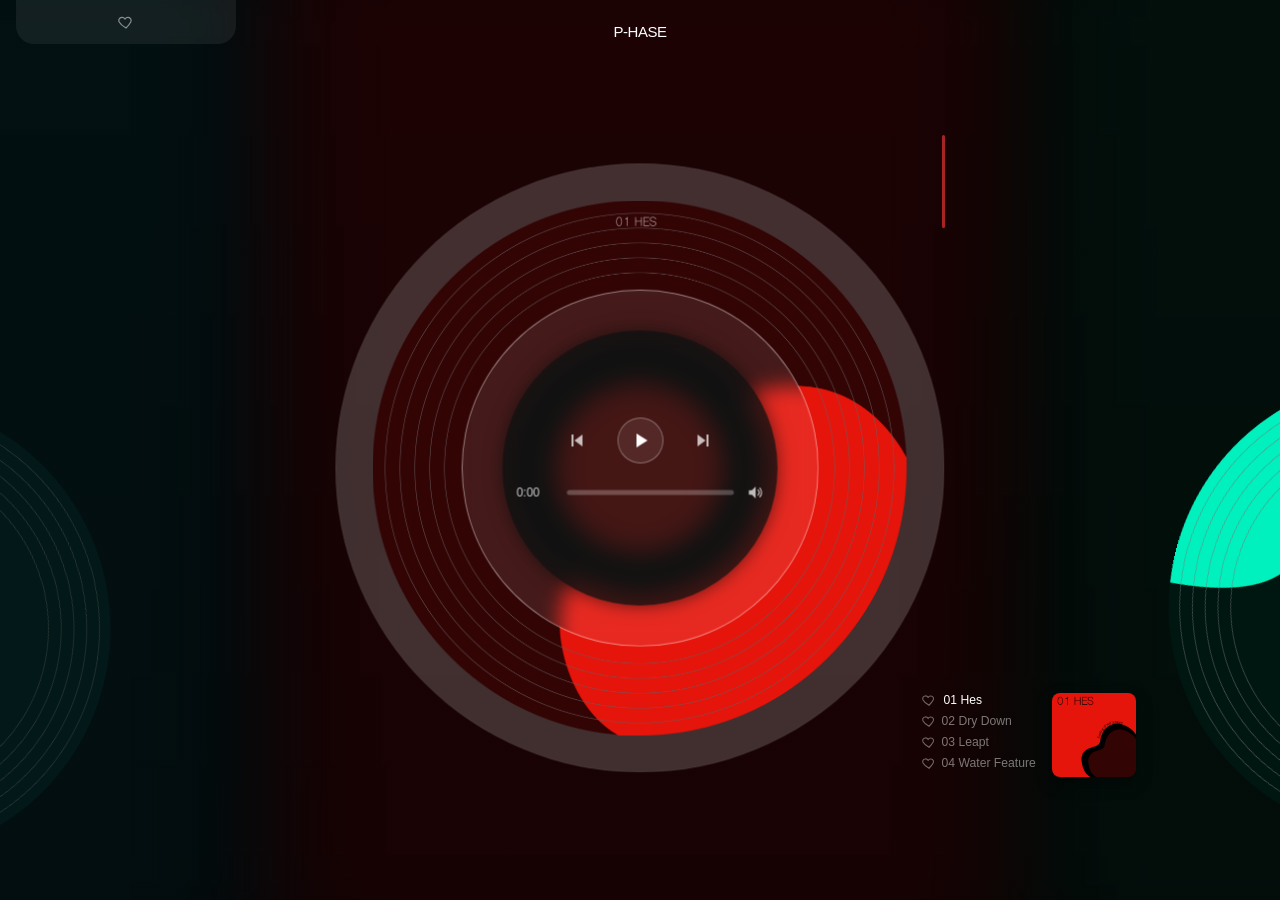
<file: assignment_2/index.html>
<!DOCTYPE html>
<html lang="en">

<!--
  DEVELOPMENT PROCESS / AI USE

  I designed the overall layout, visual direction and interactions for this
  music player myself. I built and tested the website while developing the
  different interactions, and used ChatGPT as a supporting tool when I got
  stuck on parts of the coding or needed help understanding how to make an
  interaction work.

  I continued adjusting the layout, animation values and visual effects by
  testing them in the browser. I also used ChatGPT to help organise and clean
  up the final HTML, CSS and JavaScript after the main website was built.

  The track cover artwork and visual identity were created by me in Adobe
  Illustrator. The browser title icon is also based on the track artwork
  I created for this project.
-->

<head>
  <meta charset="UTF-8">
  <meta name="viewport" content="width=device-width, initial-scale=1.0">

  <title>P-HASE MUSIC ALBUM</title>

  <link rel="icon" type="image/png" href="images/WebTitleIcon.png">
  <link rel="stylesheet" href="style.css">
</head>

<body>

  <main class="player" id="player">

    <!--
      I wanted the background to change together with the tracks instead of
      changing to separate pages. This helps the four songs feel like they
      belong to the same album while each one still has its own colour.
    -->

    <div class="background-viewport">
      <div class="background-strip" id="backgroundStrip"></div>
    </div>

    <header class="header">
      <h1>P-HASE</h1>
    </header>

    <!--
      I added a small liked-tracks panel in the top-left corner.
      Once a track is liked, hovering or focusing the panel reveals
      the saved tracks so the user can quickly return to them.
    -->

    <section
      class="preferences-panel"
      id="preferencesPanel"
      aria-label="Liked tracks"
    >

      <svg
        class="pref-heart-icon"
        viewBox="0 0 24 24"
        aria-hidden="true"
      >
        <path
          fill="currentColor"
          d="M12 21s-7.6-4.35-10.2-9.1C.4 8.9 1.9 5.4 5.6 5c2.2-.25 3.9.95 4.9 2.5C11.4 6 13.1 4.8 15.3 5c3.6.4 5.2 3.9 3.8 6.9C16.6 16.65 12 21 12 21z"
        ></path>
      </svg>

      <div
        class="preferences-list"
        id="preferencesList"
      ></div>

    </section>

    <!--
      I kept the track description hidden most of the time because I wanted
      the main interface to stay minimal. Hovering over the small colour
      indicator reveals the short interpretation I wrote for each track.
    -->

    <section
      class="track-story"
      id="trackStory"
      tabindex="0"
      aria-label="Current track description — hover or focus to reveal"
      aria-live="polite"
    >

      <div
        class="track-story-accent"
        id="trackStoryAccent"
        aria-hidden="true"
      ></div>

      <div class="track-story-text">
        <h2
          class="track-story-title"
          id="trackStoryTitle"
        ></h2>

        <p
          class="track-story-body"
          id="trackStoryBody"
        ></p>
      </div>

    </section>

    <!--
      The main player is based on the shape of an LP record. I used several
      circular layers so the record, glass surfaces and audio-reactive aura
      can overlap in the centre of the page.
    -->

    <section class="vinyl-stage">

      <!-- back glass layer -->
      <div class="glass-disc glass-disc-outer"></div>

      <!--
        The aura changes with the music while a track is playing.
        The SVG shape and colours are controlled through JavaScript.
      -->

      <div class="aura-stage" id="auraStage">
        <svg
          class="aura-svg"
          viewBox="0 0 400 400"
          aria-hidden="true"
        >
          <defs>
            <radialGradient
              id="auraGradient"
              gradientUnits="userSpaceOnUse"
              cx="200"
              cy="200"
              r="260"
            >
              <stop
                offset="0%"
                stop-color="#000000"
                stop-opacity="0"
              ></stop>

              <stop
                id="auraStopNear"
                offset="25%"
                stop-opacity="0.14"
              ></stop>

              <stop
                id="auraStopPeak"
                offset="46%"
                stop-opacity="1"
              ></stop>

              <stop
                id="auraStopFar"
                offset="75%"
                stop-opacity="0.28"
              ></stop>

              <stop
                offset="100%"
                stop-color="#000000"
                stop-opacity="0"
              ></stop>
            </radialGradient>

            <!--
              I moved the aura blur into the SVG filter after testing
              the effect in different browsers so it stayed more consistent.
            -->
            <filter
              id="auraBlur"
              x="-60%"
              y="-60%"
              width="220%"
              height="220%"
            >
              <feGaussianBlur stdDeviation="20"></feGaussianBlur>
            </filter>
          </defs>

          <path
            id="auraPath"
            class="aura-path"
            fill-rule="evenodd"
            filter="url(#auraBlur)"
          ></path>
        </svg>
      </div>

      <!-- the four LP images are added here with JavaScript -->
      <div
        class="records-container"
        id="recordsContainer"
      ></div>

      <!-- front glass layer -->
      <div class="glass-disc glass-disc-inner"></div>

      <!-- music controls -->
      <div class="controls">
        <div class="control-buttons">
          <button
            id="previousButton"
            class="control-button"
            aria-label="Previous track"
          >
            <span class="previous-icon"></span>
          </button>

          <button
            id="playButton"
            class="play-button"
            aria-label="Play"
          >
            <span
              id="playIcon"
              class="play-icon"
            ></span>
          </button>

          <button
            id="nextButton"
            class="control-button"
            aria-label="Next track"
          >
            <span class="next-icon"></span>
          </button>
        </div>

        <!--
          The timeline can also be dragged to move through the track.
          I added the time beside it so the user can switch between
          elapsed and remaining time.
        -->

        <div class="timeline-row">
          <span
            id="timeDisplay"
            class="time-display"
            role="button"
            tabindex="0"
            aria-label="Toggle elapsed and remaining time"
          >0:00</span>

          <div
            class="progress-container"
            id="progressContainer"
            aria-label="Track progress"
          >
            <div class="progress-track">
              <div
                class="progress-fill"
                id="progressFill"
              ></div>
            </div>
          </div>

          <!--
            I kept the volume control small so it would not crowd the player.
            The slider appears above the icon when it is hovered or focused.
          -->

          <div class="volume-control" id="volumeControl">
            <div class="volume-slider-wrap">
              <input
                type="range"
                id="volumeSlider"
                class="volume-slider"
                min="0"
                max="1"
                step="0.01"
                value="1"
                aria-label="Volume"
                aria-orientation="vertical"
              >
            </div>

            <button
              id="volumeButton"
              class="volume-button"
              aria-label="Mute"
              aria-pressed="false"
              tabindex="0"
            >
              <svg
                class="volume-icon"
                viewBox="0 0 24 24"
                aria-hidden="true"
              >
                <path
                  fill="currentColor"
                  d="M4 9v6h4l5 5V4L8 9H4z"
                ></path>
                <path
                  class="volume-wave"
                  fill="none"
                  stroke="currentColor"
                  stroke-width="1.6"
                  stroke-linecap="round"
                  d="M16.2 8.6a5 5 0 0 1 0 6.8 M18.6 6.2a8.5 8.5 0 0 1 0 11.6"
                ></path>
              </svg>
            </button>
          </div>
        </div>
      </div>
    </section>

    <!--
      The track list stays visible beside the player so all four songs can
      still be read as one album. The small artwork changes to match the
      currently selected track.
    -->

    <nav
      class="track-list"
      id="trackList"
      aria-label="Track list"
    >
      <div
        class="track-names"
        id="trackNames"
      ></div>

      <img
        class="track-cover"
        id="trackCover"
        alt=""
      >
    </nav>

    <!-- audio source is changed through JavaScript -->
    <audio
      id="audioPlayer"
      preload="auto"
    ></audio>

  </main>

  <script src="script.js"></script>

</body>
</html>
</file>
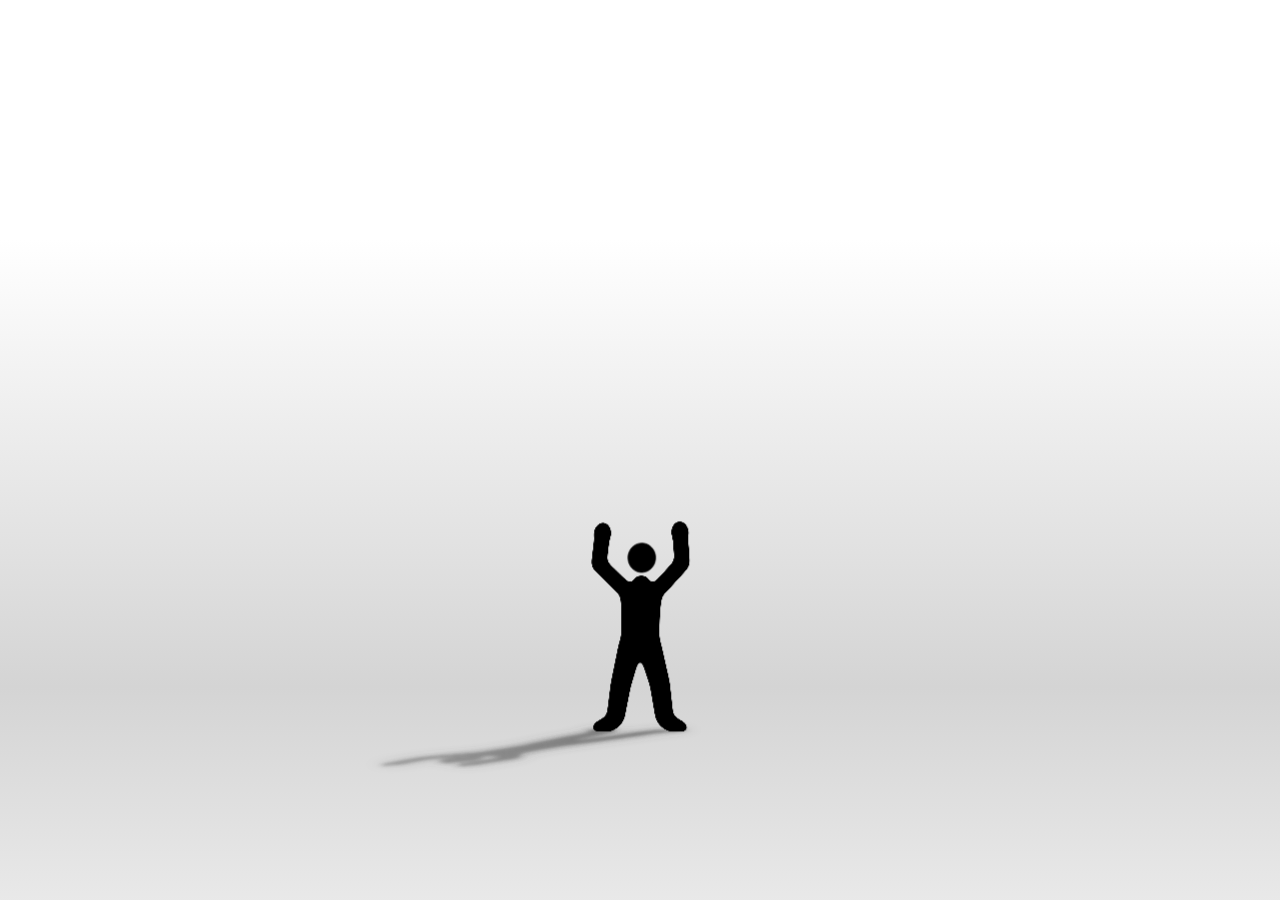
<file: assignment_3/index.html>
<!DOCTYPE html>
<html lang="en">
<head>
  <meta charset="utf-8">
  <meta name="viewport" content="width=device-width, initial-scale=1">
  <title>The Weight of Words</title>
  <link rel="stylesheet" href="style.css">
</head>

<body>

  <!-- The main artwork is SVG so the figure, speech bubbles, shadows and
       ending text can all be changed by JavaScript without using separate images. -->

  <main
    class="scene"
    aria-label="Words fall onto a person. Click the speech bubbles to ease the weight."
  >

    <svg
      viewBox="0 0 1600 900"
      preserveAspectRatio="xMidYMid meet"
    >

      <defs>

        <linearGradient
          id="wallTone"
          gradientUnits="userSpaceOnUse"
          x1="0"
          y1="0"
          x2="0"
          y2="746"
        >
          <stop offset="0" class="tone-sky"></stop>
          <stop offset="0.25" class="tone-sky"></stop>
          <stop offset="1" class="tone-corner"></stop>
        </linearGradient>


        <linearGradient
          id="floorTone"
          gradientUnits="userSpaceOnUse"
          x1="0"
          y1="746"
          x2="0"
          y2="1160"
        >
          <stop offset="0" class="tone-corner"></stop>
          <stop offset="1" class="tone-floor"></stop>
        </linearGradient>


        <!-- SVG filters give the bubbles their grainy edge without using a texture image.
             I used feTurbulence for noise and combined it with blur/composite steps
             so the texture stays attached while a bubble changes size and colour.

             MDN:
             https://developer.mozilla.org/en-US/docs/Web/SVG/Reference/Element/filter
             https://developer.mozilla.org/en-US/docs/Web/SVG/Reference/Element/feTurbulence
        -->

        <filter
          id="bubbleGrain"
          x="-8%"
          y="-8%"
          width="116%"
          height="116%"
          color-interpolation-filters="sRGB"
        >

          <feTurbulence
            type="fractalNoise"
            baseFrequency="1.1"
            numOctaves="1"
            seed="2"
            result="noise"
          ></feTurbulence>

          <feColorMatrix
            in="noise"
            type="matrix"
            values="1 0 0 0 0  1 0 0 0 0  1 0 0 0 0  0 0 0 0 1"
            result="greyGrain"
          ></feColorMatrix>

          <feColorMatrix
            in="noise"
            type="matrix"
            values="0 0 0 0 0  0 0 0 0 0  0 0 0 0 0  1 0 0 0 0"
            result="maskGrain"
          ></feColorMatrix>

          <feGaussianBlur
            in="SourceAlpha"
            stdDeviation="10"
            result="deep"
          ></feGaussianBlur>

          <feComposite
            in="SourceAlpha"
            in2="deep"
            operator="arithmetic"
            k1="0"
            k2="1"
            k3="-1"
            k4="0"
            result="nearEdge"
          ></feComposite>

          <feColorMatrix
            in="nearEdge"
            type="matrix"
            values="0 0 0 0 0  0 0 0 0 0  0 0 0 0 0  0 0 0 1.5 0"
            result="rimMask"
          ></feColorMatrix>

          <feFlood
            class="rim-light"
            result="rimTone"
          ></feFlood>

          <feComposite
            in="rimTone"
            in2="rimMask"
            operator="in"
            result="rimLight"
          ></feComposite>

          <feMerge result="lit">
            <feMergeNode in="SourceGraphic"></feMergeNode>
            <feMergeNode in="rimLight"></feMergeNode>
          </feMerge>

          <feComposite
            in="lit"
            in2="greyGrain"
            operator="arithmetic"
            k1="0"
            k2="1"
            k3="0.75"
            k4="-0.375"
            result="speckled"
          ></feComposite>

          <feGaussianBlur
            in="SourceAlpha"
            stdDeviation="5"
            result="softEdge"
          ></feGaussianBlur>

          <feComposite
            in="softEdge"
            in2="maskGrain"
            operator="arithmetic"
            k1="0"
            k2="2.2"
            k3="1.1"
            k4="-1.35"
            result="dottedEdge"
          ></feComposite>

          <feComposite
            in="speckled"
            in2="dottedEdge"
            operator="in"
          ></feComposite>

        </filter>


        <filter
          id="joinSmooth"
          x="-20%"
          y="-20%"
          width="140%"
          height="140%"
        >

          <feGaussianBlur
            in="SourceAlpha"
            stdDeviation="2.6"
          ></feGaussianBlur>

          <feComponentTransfer result="joined">
            <feFuncA
              type="linear"
              slope="24"
              intercept="-11"
            ></feFuncA>
          </feComponentTransfer>

          <feFlood
            class="figure-tone"
          ></feFlood>

          <feComposite
            in2="joined"
            operator="in"
          ></feComposite>

        </filter>


        <radialGradient
          id="shadowFalloff"
          gradientUnits="userSpaceOnUse"
          cx="800"
          cy="800"
          r="760"
        >
          <stop offset="0" stop-color="#fff" stop-opacity="1"></stop>
          <stop offset="0.3" stop-color="#fff" stop-opacity="0.8"></stop>
          <stop offset="1" stop-color="#fff" stop-opacity="0.2"></stop>
        </radialGradient>


        <mask
          id="shadowFade"
          maskUnits="userSpaceOnUse"
          x="-6000"
          y="-4000"
          width="13600"
          height="9000"
        >

          <rect
            x="-6000"
            y="-4000"
            width="13600"
            height="9000"
            fill="url(#shadowFalloff)"
          ></rect>

        </mask>


        <filter
          id="flatShadow"
          x="-10%"
          y="-300%"
          width="120%"
          height="700%"
        >

          <feComponentTransfer
            in="SourceAlpha"
            result="solid"
          >
            <feFuncA
              type="discrete"
              tableValues="0 1 1 1"
            ></feFuncA>
          </feComponentTransfer>

          <feFlood
            class="shadow-tone"
            result="tone"
          ></feFlood>

          <feComposite
            in="tone"
            in2="solid"
            operator="in"
            result="flat"
          ></feComposite>

          <feGaussianBlur
            in="flat"
            stdDeviation="4 1.8"
            result="core"
          ></feGaussianBlur>

          <feGaussianBlur
            in="flat"
            stdDeviation="14 5"
            result="haze"
          ></feGaussianBlur>

          <feComponentTransfer
            in="haze"
            result="hazeSoft"
          >
            <feFuncA
              type="linear"
              slope="0.6"
            ></feFuncA>
          </feComponentTransfer>

          <feMerge>
            <feMergeNode in="hazeSoft"></feMergeNode>
            <feMergeNode in="core"></feMergeNode>
          </feMerge>

        </filter>


        <!-- The title and final sentence use SVG filter effects instead of image assets.
             feDisplacementMap breaks the edges slightly, and the lighting filters on
             the final sentence make the letters feel more physical.

             MDN:
             https://developer.mozilla.org/en-US/docs/Web/SVG/Reference/Element/feDisplacementMap
             https://developer.mozilla.org/en-US/docs/Web/SVG/Reference/Element/feDiffuseLighting
        -->

        <filter
          id="marker"
          x="-8%"
          y="-60%"
          width="116%"
          height="220%"
          color-interpolation-filters="sRGB"
        >

          <feTurbulence
            type="fractalNoise"
            baseFrequency="0.07"
            numOctaves="2"
            seed="3"
            result="wobble"
          ></feTurbulence>

          <feDisplacementMap
            in="SourceGraphic"
            in2="wobble"
            scale="2.5"
            xChannelSelector="R"
            yChannelSelector="G"
            result="shape"
          ></feDisplacementMap>

          <feTurbulence
            id="titleSizzle"
            type="fractalNoise"
            baseFrequency="0.55"
            numOctaves="1"
            seed="1"
            result="sizzle"
          ></feTurbulence>

          <feDisplacementMap
            in="shape"
            in2="sizzle"
            scale="1.8"
            xChannelSelector="R"
            yChannelSelector="G"
            result="buzzing"
          ></feDisplacementMap>

          <feTurbulence
            id="titleFibre"
            type="fractalNoise"
            baseFrequency="0.9 0.5"
            numOctaves="2"
            seed="9"
            result="fibre"
          ></feTurbulence>

          <feColorMatrix
            in="fibre"
            type="matrix"
            values="0 0 0 0 0  0 0 0 0 0  0 0 0 0 0  1 0 0 0 0"
            result="grain"
          ></feColorMatrix>

          <feGaussianBlur
            in="buzzing"
            stdDeviation="0.6"
            result="soft"
          ></feGaussianBlur>

          <feComposite
            in="soft"
            in2="grain"
            operator="arithmetic"
            k1="0"
            k2="1"
            k3="0.5"
            k4="-0.25"
            result="rough"
          ></feComposite>

          <feComponentTransfer
            in="rough"
            result="dry"
          >
            <feFuncA
              type="linear"
              slope="4"
              intercept="-1.4"
            ></feFuncA>
          </feComponentTransfer>

          <feFlood
            class="paint-title"
            result="ink"
          ></feFlood>

          <feComposite
            in="ink"
            in2="dry"
            operator="in"
          ></feComposite>

        </filter>


        <filter
          id="fingers"
          x="-5%"
          y="-50%"
          width="110%"
          height="200%"
          color-interpolation-filters="sRGB"
        >

          <feTurbulence
            type="fractalNoise"
            baseFrequency="0.035"
            numOctaves="2"
            seed="6"
            result="wobble"
          ></feTurbulence>

          <feDisplacementMap
            in="SourceGraphic"
            in2="wobble"
            scale="5"
            xChannelSelector="R"
            yChannelSelector="G"
            result="shape"
          ></feDisplacementMap>

          <feGaussianBlur
            in="shape"
            stdDeviation="2.8"
            result="bump"
          ></feGaussianBlur>

          <feDiffuseLighting
            in="bump"
            surfaceScale="3.5"
            diffuseConstant="1.2"
            lighting-color="#ffffff"
            result="diffuse"
          >

            <feDistantLight
              azimuth="235"
              elevation="52"
            ></feDistantLight>

          </feDiffuseLighting>

          <feSpecularLighting
            in="bump"
            surfaceScale="3.5"
            specularConstant="0.35"
            specularExponent="10"
            lighting-color="#ffe0d4"
            result="shine"
          >

            <feDistantLight
              azimuth="235"
              elevation="52"
            ></feDistantLight>

          </feSpecularLighting>

          <feTurbulence
            type="fractalNoise"
            baseFrequency="0.8"
            numOctaves="2"
            seed="3"
            result="grain"
          ></feTurbulence>

          <feColorMatrix
            in="grain"
            type="saturate"
            values="0"
            result="grainGray"
          ></feColorMatrix>

          <feFlood
            class="paint"
            result="base"
          ></feFlood>

          <feComposite
            in="base"
            in2="diffuse"
            operator="arithmetic"
            k1="1"
            k2="0"
            k3="0"
            k4="0"
            result="shaded"
          ></feComposite>

          <feComposite
            in="shaded"
            in2="grainGray"
            operator="arithmetic"
            k1="0.4"
            k2="0.78"
            k3="0"
            k4="0"
            result="skin"
          ></feComposite>

          <feComposite
            in="shine"
            in2="shape"
            operator="in"
            result="shineIn"
          ></feComposite>

          <feComposite
            in="skin"
            in2="shineIn"
            operator="arithmetic"
            k1="0"
            k2="1"
            k3="0.45"
            k4="0"
            result="lit"
          ></feComposite>

          <feComposite
            in="lit"
            in2="shape"
            operator="in"
          ></feComposite>

        </filter>

      </defs>


      <rect
        x="-6000"
        y="-4000"
        width="13600"
        height="4750"
        fill="url(#wallTone)"
        aria-hidden="true"
      ></rect>

      <rect
        x="-6000"
        y="743"
        width="13600"
        height="4000"
        fill="url(#floorTone)"
        aria-hidden="true"
      ></rect>


      <!-- <use> reuses the live figure and ending text for the cast shadow.
           Because it references the same SVG groups, the shadow changes automatically
           when the interaction changes them.

           The bubbles are not reused here: flatShadow only keeps their solid outline,
           so #burdenShadow holds plain circle and tail copies instead. Reusing the
           real bubbles would run their grain filter a second time every frame, which
           is very slow in Safari.

           MDN:
           https://developer.mozilla.org/en-US/docs/Web/SVG/Reference/Element/use
      -->

      <g
        mask="url(#shadowFade)"
        aria-hidden="true"
      >

        <g
          class="cast-shadow"
          filter="url(#flatShadow)"
        >

          <use
            href="#figure"
            transform="translate(800 800) matrix(1 0 1.05 -0.17 0 0) scale(1.5)"
          ></use>

          <g
            id="burdenShadow"
            transform="translate(800 800) matrix(1 0 1.05 -0.17 0 0) translate(-800 -800)"
          ></g>

          <use
            href="#endWords"
            transform="translate(800 800) matrix(1 0 1.05 -0.17 0 0) translate(-800 -800)"
          ></use>

        </g>

      </g>


      <g
        id="carrier"
        transform="translate(800 800) scale(1.5)"
        aria-hidden="true"
      >
        <g id="figure" class="silhouette"></g>
      </g>


      <g
        id="burden"
        aria-hidden="true"
      ></g>


      <g
        id="effects"
        aria-hidden="true"
      ></g>


      <g
        id="endWords"
        class="ending-words"
        filter="url(#fingers)"
        role="img"
        aria-label="someone always carries the weight."
      ></g>


      <g
        id="title"
        class="ending-words"
        opacity="0"
        role="img"
        aria-label="The Weight Of Words"
      >

        <g filter="url(#marker)">

          <text
            id="titleText"
            x="0"
            y="0"
            text-anchor="middle"
            aria-hidden="true"
          >
            THE WEIGHT OF WORDS
          </text>

        </g>

      </g>

    </svg>


    <p
      class="hint is-hidden"
      id="hint"
    >
      click to ease the weight
    </p>

  </main>


  <script
    src="script.js"
    defer
  ></script>

</body>
</html>
</file>
<file: assignment_2/style.css>
/*
  Visual direction

  I wanted the music player to immediately feel connected to vinyl records.
  Since the four tracks are part of one album, I tried to keep the interface
  as one continuous composition rather than designing four separate pages.

  I chose one main colour for each track based on how I interpreted the music.
  Red feels heavy and intense for Hes, blue feels fast and restless for Dry Down,
  purple feels dreamlike for Leapt, and mint feels softer and more fluid for
  Water Feature.

  I used these colours for the record artwork, covers, background and aura so
  the visual changes still feel connected to the same album.
*/

* {
  margin: 0;
  padding: 0;
  box-sizing: border-box;
}

html, body {
  width: 100%;
  min-height: 100%;
}

body {
  overflow: hidden;
  font-family: Arial, Helvetica, sans-serif;
  background: #031819;
  color: white;
}

button {
  font: inherit;
}

.player {
  position: relative;
  width: 100vw;
  height: 100vh;
  min-height: 650px;
  overflow: hidden;
}

/* Background */
.background-viewport {
  position: absolute;
  inset: 0;
  overflow: hidden;
  z-index: 0;
  background: #0a0a0c;
}

.background-strip {
  position: absolute;
  top: -8%;
  left: 0;
  height: 116%;
  will-change: transform;
  transition: transform 760ms cubic-bezier(0.22, 1, 0.36, 1);
  filter: blur(50px) saturate(2.1) brightness(2.15);
  transform-origin: center;
}

.background-strip.no-transition {
  transition: none !important;
}

.background-strip::after {
  content: "";
  position: absolute;
  inset: -10%;
  pointer-events: none;
  background: radial-gradient( circle at 12% 30%, rgba(255, 255, 255, 0.05), transparent 30% ), radial-gradient( circle at 34% 72%, rgba(255, 255, 255, 0.03), transparent 32% ), radial-gradient( circle at 58% 28%, rgba(255, 255, 255, 0.045), transparent 35% ), radial-gradient( circle at 84% 68%, rgba(0, 0, 0, 0.06), transparent 30% );
  filter: blur(52px);
  opacity: 0.55;
  mix-blend-mode: soft-light;
}

.background-viewport::after {
  content: "";
  position: absolute;
  inset: 0;
  pointer-events: none;
  background: linear-gradient( 180deg, rgba(3, 3, 4, 0.78), rgba(3, 3, 4, 0.82) );
}

.header {
  position: absolute;
  top: 2.5%;
  left: 50%;
  transform: translateX(-50%);
  z-index: 30;
}

.header h1 {
  font-size: 15px;
  font-weight: 400;
  letter-spacing: -0.03em;
}

/* Liked tracks panel */

.preferences-panel {
  position: absolute;
  top: 0;
  left: 16px;
  z-index: 40;
  display: flex;
  flex-direction: column;
  align-items: center;
  padding: 14px;
  width: 220px;
  border-radius: 0 0 18px 18px;
  background: rgba(255, 255, 255, 0.07);
  backdrop-filter: blur(4px);
  -webkit-backdrop-filter: blur(4px);
  /* The panel becomes interactive once a track is liked. */
  pointer-events: none;
}

.preferences-panel.has-liked {
  pointer-events: auto;
}

.preferences-panel.has-liked:hover,
.preferences-panel.has-liked:focus-within {
  background: rgba(20, 18, 24, 0.85);
  backdrop-filter: blur(8px);
  -webkit-backdrop-filter: blur(8px);
}

.pref-heart-icon {
  flex: 0 0 auto;
  width: 16px;
  height: 16px;
  color: rgba(255, 255, 255, 0.5);
  transition: color 220ms ease;
}

/* Empty heart before a track is liked. */
.pref-heart-icon path {
  fill: none;
  stroke: currentColor;
  stroke-width: 1.8;
  transition: fill 220ms ease;
}

.preferences-panel.has-liked .pref-heart-icon {
  color: white;
}

.preferences-panel.has-liked .pref-heart-icon path {
  fill: currentColor;
}

/* Small pulse when another track is added to the liked list. */
@keyframes prefHeartPulse {
  0%,
  100% {
    opacity: 1;
  }

  50% {
    opacity: 0.35;
  }
}

.pref-heart-icon.is-pulsing {
  animation: prefHeartPulse 650ms ease-in-out 1;
}

/* The liked-track list opens on hover or focus. */
.preferences-list {
  display: flex;
  flex-direction: column;
  gap: 10px;
  width: 100%;
  max-height: 0;
  overflow: hidden;
  opacity: 0;
  margin-top: 0;
  /* Small offset so the list feels like it drops into place. */
  transform: translateY(-10px);
  transition: max-height 280ms ease, opacity 200ms ease, margin-top 250ms ease, transform 280ms cubic-bezier(0.22, 1, 0.36, 1);
}

.preferences-panel.has-liked:hover .preferences-list,
.preferences-panel.has-liked:focus-within .preferences-list {
  max-height: 320px;
  opacity: 1;
  transform: translateY(0);
  margin-top: 12px;
}

.preferences-item {
  display: flex;
  align-items: center;
  gap: 10px;
  border: 0;
  background: transparent;
  padding: 0;
  width: 100%;
  cursor: pointer;
  text-align: left;
}

.preferences-item-cover {
  flex: 0 0 auto;
  width: 40px;
  height: 40px;
  border-radius: 6px;
  object-fit: cover;
}

.preferences-item-title {
  color: rgba(255, 255, 255, 0.85);
  font-size: 0.85rem;
  white-space: nowrap;
  overflow: hidden;
  text-overflow: ellipsis;
  transition: color 180ms ease;
}

.preferences-item:hover .preferences-item-title {
  color: white;
}

/* Track description */

.track-story {
  position: absolute;
  top: 15%;
  right: 3%;
  z-index: 25;
  display: flex;
  align-items: flex-start;
  gap: 14px;
  max-width: clamp(150px, 26vw, 300px);
}

.track-story:focus-visible {
  outline: 1px solid rgba(255, 255, 255, 0.4);
  outline-offset: 6px;
  border-radius: 4px;
}

.track-story-accent {
  flex: 0 0 3px;
  width: 3px;
  align-self: stretch;
  min-height: 60px;
  border-radius: 2px;
  cursor: pointer;
  opacity: 0.9;
  transition: flex-basis 250ms ease, width 250ms ease, opacity 250ms ease;
}

.track-story:hover .track-story-accent, .track-story:focus-within .track-story-accent {
  flex-basis: 10px;
  width: 10px;
  opacity: 1;
}

.track-story-text {
  clip-path: inset(0 100% 0 0);
  opacity: 0;
  pointer-events: none;
  transition: clip-path 420ms cubic-bezier(0.22, 1, 0.36, 1), opacity 200ms ease;
}

.track-story:hover .track-story-text, .track-story:focus-within .track-story-text {
  clip-path: inset(0 0 0 0);
  opacity: 1;
  pointer-events: auto;
}

.track-story-title {
  font-size: clamp( 0.82rem, 0.55rem + 1vw, 1.05rem );
  font-weight: 500;
  color: white;
  margin-bottom: 10px;
}

.track-story-body {
  font-size: clamp( 0.7rem, 0.5rem + 0.7vw, 0.85rem );
  line-height: 1.55;
  color: rgba( 255, 255, 255, 0.62 );
}

/* Vinyl player */

.vinyl-stage {
  position: absolute;
  left: 50%;
  top: 52%;
  width: min(58vw, 820px);
  aspect-ratio: 1;
  transform: translate(-50%, -50%);
  z-index: 10;
  pointer-events: none;
}

.glass-disc-outer {
  position: absolute;
  left: 50%;
  top: 50%;
  width: 82%;
  aspect-ratio: 1;
  transform: translate(-50%, -50%);
  border-radius: 50%;
  z-index: 3;
  background: rgba(255, 255, 255, 0.18);
  border: 1px solid rgba(255, 255, 255, 0.04);
  backdrop-filter: blur(3px);
  -webkit-backdrop-filter: blur(3px);
  pointer-events: none;
}

.glass-disc-inner {
  position: absolute;
  left: 50%;
  top: 50%;
  width: 48%;
  aspect-ratio: 1;
  transform: translate(-50%, -50%);
  border-radius: 50%;
  z-index: 8;
  background: rgba(255, 255, 255, 0.09);
  border: 1px solid rgba(255, 255, 255, 0.44);
  backdrop-filter: blur(10px);
  -webkit-backdrop-filter: blur(10px);
  pointer-events: none;
}

/* Audio aura */

.aura-stage {
  position: absolute;
  inset: 0;
  z-index: 2;
  pointer-events: none;
  opacity: 0;
  transition: opacity 900ms ease;
}

.aura-stage.is-active {
  opacity: 0.62;
}

.aura-svg {
  position: absolute;
  inset: 0;
  width: 100%;
  height: 100%;
  overflow: visible;
}

.aura-path {
  mix-blend-mode: screen;
  fill: url(#auraGradient);
  fill-opacity: 0.7;
  /* Blur is handled by the SVG filter in index.html. */
}

.records-container {
  position: absolute;
  inset: 0;
  overflow: visible;
  z-index: 5;
}

/* Records */

.records-container.no-transition .record-shell {
  transition: none !important;
}

.record-shell {
  position: absolute;
  left: 50%;
  top: 50%;
  width: 72%;
  aspect-ratio: 1;
  transform-origin: center;
  transition: transform 760ms cubic-bezier(0.22, 1, 0.36, 1), opacity 520ms ease;
  will-change: transform, opacity;
}

.record-visual {
  width: 100%;
  height: 100%;
  transform: rotate( var(--scrub-angle, 0deg) );
  transition: transform 150ms ease-out;
  transform-origin: center center;
}

.record-disc {
  display: block;
  width: 100%;
  height: 100%;
  object-fit: contain;
  user-select: none;
  pointer-events: none;
  animation: vinylRotation 22s linear infinite;
  animation-play-state: paused;
  will-change: transform;
}

.record-centre.is-playing .record-disc {
  animation-play-state: running;
}

.record-reset .record-disc {
  animation: none !important;
  transform: rotate(0deg) !important;
}

.record-centre {
  z-index: 6;
  opacity: 1;
  transform: translate(-50%, -50%) translate(0%, 0%) scale(1) rotate(0deg);
}

.record-left {
  z-index: 4;
  opacity: 1;
  transform: translate(-50%, -50%) translate(-142%, 30%) scale(0.86) rotate(-14deg);
}

.record-right {
  z-index: 4;
  opacity: 1;
  transform: translate(-50%, -50%) translate(142%, 26%) scale(0.86) rotate(14deg);
}

.record-hidden-left {
  z-index: 1;
  opacity: 0;
  pointer-events: none;
  transform: translate(-50%, -50%) translate(-205%, 42%) scale(0.68) rotate(-18deg);
}

.record-hidden-right {
  z-index: 1;
  opacity: 0;
  pointer-events: none;
  transform: translate(-50%, -50%) translate(205%, 38%) scale(0.68) rotate(18deg);
}

@keyframes vinylRotation {
  from {
    transform: rotate(0deg);
  }

  to {
    transform: rotate(360deg);
  }

}

/* Controls */
.controls {
  position: absolute;
  left: 50%;
  top: 50%;
  width: 37%;
  aspect-ratio: 1;
  transform: translate(-50%, -50%);
  z-index: 20;
  border-radius: 50%;
  background: rgba(14, 16, 17, 0.75);
  backdrop-filter: blur(9px);
  -webkit-backdrop-filter: blur(9px);
  box-shadow: 0 0 20px rgba(0, 0, 0, 0.35);
  pointer-events: auto;
}

.control-buttons {
  position: absolute;
  left: 50%;
  top: 40%;
  transform: translate(-50%, -50%);
  display: flex;
  align-items: center;
  gap: 21px;
}

.control-button, .play-button {
  border: 0;
  display: flex;
  align-items: center;
  justify-content: center;
  color: white;
  cursor: pointer;
  transition: opacity 180ms ease, transform 180ms ease;
}

.control-button {
  width: 34px;
  height: 34px;
  background: transparent;
  opacity: 0.72;
}

.play-button {
  width: 46px;
  height: 46px;
  border-radius: 50%;
  background: rgba(255, 255, 255, 0.08);
  border: 1px solid rgba(255, 255, 255, 0.32);
}

.control-button:hover, .play-button:hover {
  opacity: 1;
  transform: scale(1.08);
}

.play-icon {
  width: 0;
  height: 0;
  margin-left: 3px;
  border-top: 7px solid transparent;
  border-bottom: 7px solid transparent;
  border-left: 11px solid white;
}

.pause-icon {
  width: 14px;
  height: 15px;
  border-left: 5px solid white;
  border-right: 5px solid white;
}

.previous-icon {
  position: relative;
  width: 17px;
  height: 18px;
}

.previous-icon::before {
  content: "";
  position: absolute;
  left: 4px;
  top: 3px;
  border-top: 6px solid transparent;
  border-bottom: 6px solid transparent;
  border-right: 8px solid white;
}

.previous-icon::after {
  content: "";
  position: absolute;
  left: 1px;
  top: 3px;
  width: 2px;
  height: 12px;
  background: white;
}

.next-icon {
  position: relative;
  width: 17px;
  height: 18px;
}

.next-icon::before {
  content: "";
  position: absolute;
  right: 4px;
  top: 3px;
  border-top: 6px solid transparent;
  border-bottom: 6px solid transparent;
  border-left: 8px solid white;
}

.next-icon::after {
  content: "";
  position: absolute;
  right: 1px;
  top: 3px;
  width: 2px;
  height: 12px;
  background: white;
}

.timeline-row {
  position: absolute;
  left: 50%;
  top: 59%;
  width: 90%;
  transform: translate(-50%, -50%);
  display: flex;
  align-items: center;
  gap: 12px;
}

.progress-container {
  position: relative;
  flex: 1;
  height: 18px;
  cursor: ew-resize;
  touch-action: none;
  user-select: none;
}

.progress-container.is-dragging {
  cursor: grabbing;
}

.progress-track {
  position: absolute;
  left: 0;
  top: 50%;
  width: 100%;
  height: 5px;
  transform: translateY(-50%);
  border-radius: 999px;
  background: rgba(255, 255, 255, 0.24);
  overflow: hidden;
}

.progress-fill {
  width: 0%;
  height: 100%;
  border-radius: inherit;
  background: rgba(255, 255, 255, 0.98);
}

.time-display {
  flex: 0 0 auto;
  min-width: 38px;
  font-size: 12px;
  color: rgba(255, 255, 255, 0.78);
  white-space: nowrap;
  cursor: pointer;
  user-select: none;
  transition: opacity 180ms ease;
}

.time-display:hover {
  opacity: 0.7;
}

/* Volume control */

.volume-control {
  position: relative;
  display: flex;
  align-items: center;
  justify-content: center;
  flex: 0 0 auto;
}

.volume-slider-wrap {
  position: absolute;
  left: 50%;
  bottom: calc(100% + 6px);
  width: 28px;
  height: 74px;
  display: flex;
  align-items: center;
  justify-content: center;
  transform: translateX(-50%);
  opacity: 0;
  pointer-events: none;
  transition: opacity 150ms ease;
}

.volume-control:hover .volume-slider-wrap,
.volume-control:focus-within .volume-slider-wrap {
  opacity: 1;
  pointer-events: auto;
}

.volume-slider {
  -webkit-appearance: none;
  appearance: none;
  width: 66px;
  height: 3px;
  /* Fallback before JavaScript updates the fill. */
  background: rgba(255, 255, 255, 0.24);
  border-radius: 999px;
  outline: none;
  cursor: pointer;
  transform: rotate(-90deg);
}

.volume-slider::-webkit-slider-thumb {
  -webkit-appearance: none;
  appearance: none;
  width: 10px;
  height: 10px;
  border-radius: 50%;
  background: white;
  cursor: pointer;
}

.volume-slider::-moz-range-thumb {
  width: 10px;
  height: 10px;
  border: none;
  border-radius: 50%;
  background: white;
  cursor: pointer;
}

/* Same volume fill for Firefox. */
.volume-slider::-moz-range-track {
  background: var(--volume-fill, rgba(255, 255, 255, 0.24));
  height: 3px;
  border-radius: 999px;
}

.volume-button {
  position: relative;
  border: 0;
  background: transparent;
  padding: 0;
  display: flex;
  align-items: center;
  justify-content: center;
  color: white;
  opacity: 0.72;
  cursor: pointer;
  transition: opacity 180ms ease, transform 180ms ease;
}

.volume-icon {
  width: 18px;
  height: 18px;
}

.volume-control:hover .volume-button,
.volume-control:focus-within .volume-button,
.volume-button:hover,
.volume-button:focus-visible {
  opacity: 1;
}

.volume-wave {
  transition: opacity 150ms ease;
}

/* Muted speaker icon */
.volume-button.is-muted .volume-wave {
  opacity: 0;
}

.volume-button.is-muted::after {
  content: "";
  position: absolute;
  top: 50%;
  left: 50%;
  width: 17px;
  height: 1.6px;
  background: currentColor;
  transform: translate(-50%, -50%) rotate(-45deg);
}

/* Track list */
.track-list {
  position: absolute;
  left: calc( 50% + min(22vw, 315px) );
  top: 77%;
  z-index: 30;
  display: flex;
  flex-direction: row;
  align-items: flex-start;
  gap: 16px;
}

.track-names {
  display: flex;
  flex-direction: column;
  gap: 7px;
}

.track-cover {
  width: 84px;
  height: 84px;
  border-radius: 8px;
  object-fit: cover;
  box-shadow: 0 6px 16px rgba(0, 0, 0, 0.4);
  transition: opacity 300ms ease;
}

.track-button {
  border: 0;
  background: transparent;
  padding: 0;
  text-align: left;
  color: rgba(255, 255, 255, 0.46);
  font-size: clamp(12px, 0.95vw, 15px);
  cursor: pointer;
  transition: color 250ms ease, transform 250ms ease;
}

.track-button:hover {
  color: rgba(255, 255, 255, 0.80);
}

.track-button.active {
  color: white;
  transform: translateX(2px);
}

/* Heart button + track title */
.track-row {
  display: flex;
  align-items: center;
  gap: 6px;
}

.track-heart {
  flex: 0 0 auto;
  border: 0;
  background: transparent;
  padding: 0;
  display: flex;
  align-items: center;
  justify-content: center;
  width: 14px;
  height: 14px;
  color: rgba(255, 255, 255, 0.4);
  cursor: pointer;
  transition: color 180ms ease, transform 150ms ease;
}

.track-heart:hover {
  color: rgba(255, 255, 255, 0.75);
  transform: scale(1.12);
}

.track-heart .heart-icon {
  width: 100%;
  height: 100%;
  fill: none;
  stroke: currentColor;
  stroke-width: 1.8;
}

/* Filled heart for liked tracks. */
.track-heart.is-liked {
  color: white;
}

.track-heart.is-liked .heart-icon {
  fill: currentColor;
  stroke: currentColor;
}

/* Responsive */
@media (max-width: 900px) {
  .vinyl-stage {
    width: 82vw;
  }

  .record-left {
    transform: translate(-50%, -50%) translate(-122%, 32%) scale(0.78) rotate(-13deg);
  }

  .record-right {
    transform: translate(-50%, -50%) translate(122%, 30%) scale(0.78) rotate(13deg);
  }

  .track-list {
    left: auto;
    right: 6%;
  }

  .track-story {
    top: 12%;
  }

}

@media (max-width: 600px) {
  .vinyl-stage {
    width: 96vw;
    top: 43%;
  }

  .header {
    top: 3%;
  }

  .track-list {
    left: 50%;
    right: auto;
    top: 77%;
    flex-direction: column;
    transform: translateX(-50%);
    align-items: center;
  }

  .track-cover {
    width: 64px;
    height: 64px;
  }

  .track-button {
    text-align: center;
  }

  .track-story {
    top: 4%;
    right: 4%;
    gap: 10px;
    max-width: clamp(120px, 34vw, 220px);
  }

  .track-story-accent {
    min-height: 44px;
  }

  .record-left {
    transform: translate(-50%, -50%) translate(-102%, 38%) scale(0.72) rotate(-12deg);
  }

  .record-right {
    transform: translate(-50%, -50%) translate(102%, 36%) scale(0.72) rotate(12deg);
  }

}
</file>
<file: assignment_3/style.css>
/* ==========================================================
   I changed the room mostly white and light grey so the red speech
   bubbles stay as the main focus. The person remains black so the
   posture is easy to read without facial detail.
   ========================================================== */

:root {
  --sky: #ffffff;
  --sky-deep: #f2f2f2;
  --corner: #d4d4d4;
  --floor: #f4f4f4;
  --ink: #2a2a2a;
  --figure: #000000;
  --ember: #ff3a14;
  --soft: rgba(0, 0, 0, 0.5);
}

*,
*::before,
*::after {
  box-sizing: border-box;
  margin: 0;
  padding: 0;
}

html,
body {
  height: 100%;
}


/* The normal pointer is replaced by a small SVG needle so clicking feels
   connected to puncturing the speech bubbles rather than normal navigation.

   MDN:
   https://developer.mozilla.org/en-US/docs/Web/CSS/cursor
*/

html {
  --needle:
    url("data:image/svg+xml,%3Csvg xmlns='http://www.w3.org/2000/svg' width='32' height='32' viewBox='0 0 32 32'%3E%3Cg transform='rotate%28-45 16 16%29'%3E%3Cpath d='M16 1.5L16.9 22v3.2c.5.4.9 1 .9 1.8v3.2c0 1.2-.6 2.3-1.8 2.3s-1.8-1.1-1.8-2.3V27c0-.8.4-1.4.9-1.8V22L15.1 1.5z' fill='%23000'/%3E%3Crect x='15.45' y='26.6' width='1.1' height='3.8' rx='.55' fill='%23fff'/%3E%3C/g%3E%3C/svg%3E")
    6 6,
    crosshair;

  cursor: var(--needle);
}

body {
  background: var(--sky-deep);

  background-image:
    linear-gradient(
      to bottom,
      var(--sky) 0%,
      var(--sky) 45%,
      var(--sky-deep) 100%
    );

  color: var(--soft);

  font-family:
    "Helvetica Neue",
    Helvetica,
    Arial,
    "Apple SD Gothic Neo",
    "Malgun Gothic",
    sans-serif;

  overflow: hidden;
}

.scene {
  position: fixed;
  inset: 0;
}

.scene svg {
  display: block;
  width: 100%;
  height: 100%;
  overflow: visible;
}

.tone-sky {
  stop-color: var(--sky);
}

.tone-corner {
  stop-color: var(--corner);
}

.tone-floor {
  stop-color: var(--floor);
}

.spill {
  fill: var(--figure);
}

.scene,
.scene * {
  -webkit-user-select: none;
  user-select: none;
}

.word-pile,
.spill {
  font-family:
    "Futura",
    "Avenir Next",
    "Helvetica Neue",
    Arial,
    sans-serif;

  font-weight: 300;
  letter-spacing: 0;
  pointer-events: none;
}

.rim-light {
  flood-color: #ffece2;
  flood-opacity: 0.55;
}


/* The figure is made from separate SVG paths in JavaScript. Rounded joins
   keep the arms visually connected while the posture changes. */

.silhouette path.arm {
  fill: none;

  stroke: var(--figure);
  stroke-width: 12.5;

  stroke-linecap: round;
  stroke-linejoin: round;
}

.silhouette path {
  fill: var(--figure);
  stroke: var(--figure);
  stroke-width: 0.6;
}

.cast-shadow {
  opacity: 0.55;
  pointer-events: none;
}

.figure-tone {
  flood-color: var(--figure);
}

.shadow-tone {
  flood-color: var(--ink);
}

.bubble circle,
.bubble path {
  stroke: none;
}

.bubble {
  transition: filter 0.25s ease;
}


/* Hover feedback
   I wanted the user to understand that the speech bubbles are interactive
   before clicking them. After the bubbles have landed, JavaScript adds the
   clickable class and CSS handles the visual feedback.

   I used :hover with filter: brightness() to make the bubble slightly brighter
   when the pointer moves over it. The change is intentionally small, and the
   transition softens it so it reads as a cue rather than a separate animation.

   The Week 3 class styling material helped me keep this interaction state in CSS
   instead of changing the visual style directly in JavaScript.

   MDN:
   :hover
   https://developer.mozilla.org/en-US/docs/Web/CSS/:hover

   filter
   https://developer.mozilla.org/en-US/docs/Web/CSS/filter

   brightness()
   https://developer.mozilla.org/en-US/docs/Web/CSS/filter-function/brightness

   transition
   https://developer.mozilla.org/en-US/docs/Web/CSS/transition
*/

.clickable {
  cursor: var(--needle);
}

.clickable:hover {
  filter: brightness(1.18);
}

.hint {
  position: absolute;

  left: 50%;
  bottom: 4vh;

  transform: translateX(-50%);

  font-size:
    clamp(0.85rem, 1.1vw, 1rem);

  letter-spacing: 0.05em;
  color: var(--soft);
  white-space: nowrap;
  pointer-events: none;

  transition: opacity 0.8s ease;
}

.is-hidden {
  opacity: 0;
}

.ending-words text {
  fill: var(--ember);
}


/* The two ending texts use different font stacks on purpose. The title is
   narrow and spaced out, while the sentence is rounder and heavier so it
   feels more like another physical weight on the figure's hands. */

#title text {
  font-family:
    "Arial Narrow",
    "Helvetica Neue",
    Arial,
    sans-serif;

  font-weight: 700;
  font-size: 34px;
  letter-spacing: 0.22em;
}

#endWords text {
  font-family:
    "Arial Rounded MT Bold",
    "Arial Rounded MT",
    "Nunito",
    "Arial Black",
    sans-serif;

  font-weight: 700;
  font-size: 38px;
  letter-spacing: 0.03em;
}

.ending-words {
  pointer-events: none;
}

.paint-title {
  flood-color: var(--figure);
}

.paint {
  flood-color: var(--ember);
}
</file>
